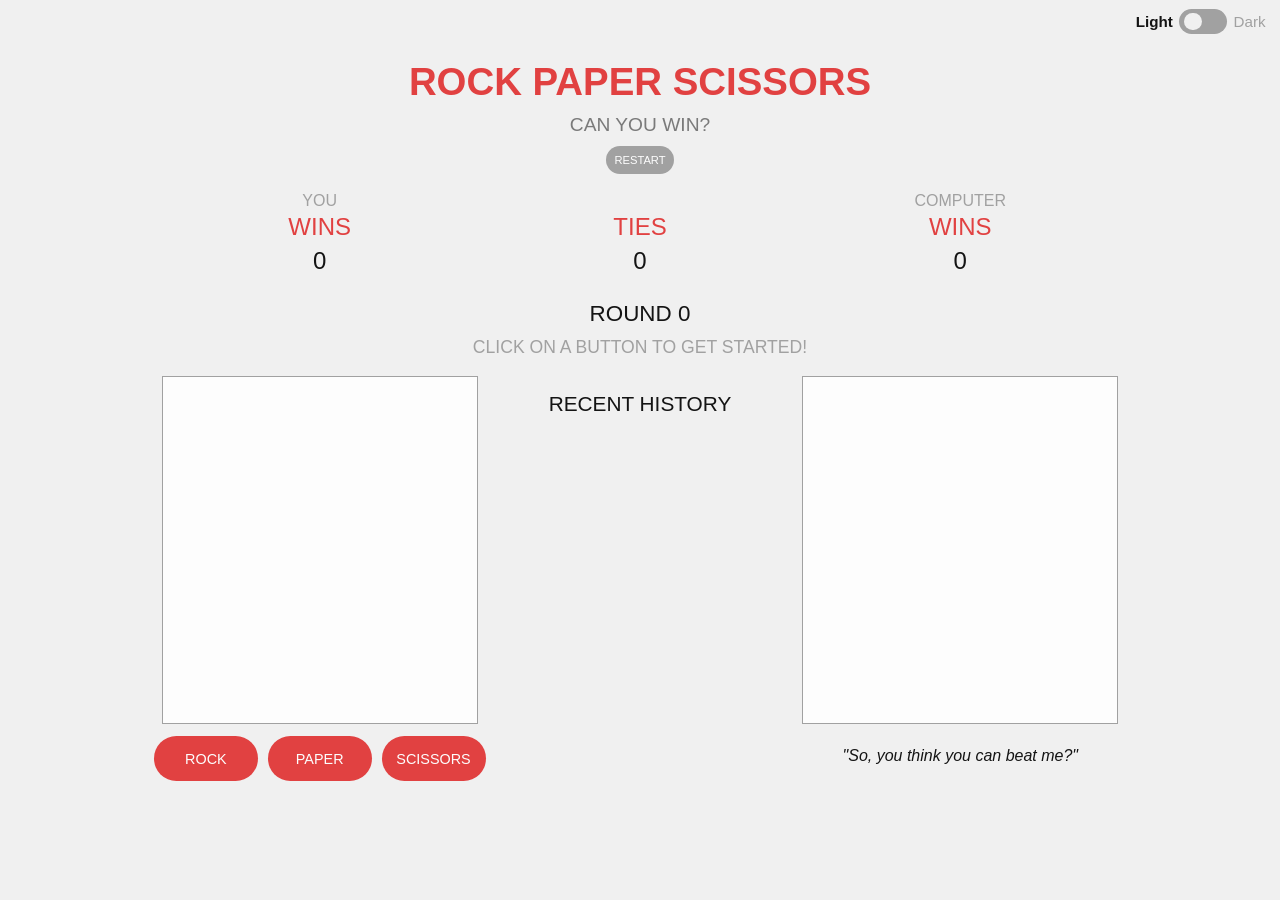
<file: index.html>
<!DOCTYPE html>
<html>
    <head>
        <title>Rock Paper Scissors</title>
        <meta charset="UTF-8"/>
        <link rel="stylesheet" type="text/css" href="style.css">
        <meta name="viewport" content="width=device-width,initial-scale=1.0">
    </head>
    <body>
        <header>
            <p class="bold-label" id="theme-light-label">Light</p>
            <label class="theme-switch">
                <input type="checkbox" id="toggle-theme">
                <span class="switch-slider"></span>
            </label>
            <p id="theme-dark-label">Dark</p>
        </header>
        <main>
            <div id="display-title">
                <h1>Rock Paper Scissors</h1>
                <p>Can you win?</p>
                <button id="restart-button">Restart</button>
            </div>
            <div id="round-number">
                <h2>Round <span>0</span></h2>
                <p>Click on a button to get started!</p>
            </div>
            <div class="score-area">
                <div class="scores" id="score-wins">
                    <p class="label">You</p>
                    <h3>Wins</h3>
                    <p id="wins-num">0</p>
                </div>
                <div class="scores" id="score-ties">
                    <h3>Ties</h3>
                    <p id="ties-num">0</p>
                </div>
                <div class="scores" id="score-losses">
                    <p class="label">Computer</p>
                    <h3>Wins</h3>
                    <p id="losses-num">0</p>
                </div>
            </div>
            <div class="choice-display-box" id="player-choice-display"></div>    
            <div id="player-choice">
                <button class="player-buttons" id="rock">Rock</button>
                <button class="player-buttons" id="paper">Paper</button>
                <button class="player-buttons" id="scissors">Scissors</button>
            </div>
            <div id="round-history">
                <h3>Recent history</h3>
            </div>
            <div class="choice-display-box" id="computer-choice-display"></div>
            <div id="computer-taunt">
                <p>"So, you think you can beat me?"</p>
            </div>
            <div id="attribution">
                <p>Icon attribution: <a href="https://www.vecteezy.com/free-vector/rock-paper-scissors">Rock Paper Scissors Vectors by Vecteezy</a></p>
            </div>
        </main>
        <script type="text/javascript" src="script.js">
        </script>
    </body>
</html>
</file>
<file: style.css>
* {
    box-sizing: border-box;
}

:root {
    --primary-color-1: rgb(195, 65, 65);
    --primary-color-2: rgb(225, 65, 65);
    --primary-color-3: rgb(255, 65, 65);
    --secondary-color: rgb(27, 155, 91);
    --tertiary-color-1: rgb(122, 122, 122);
    --tertiary-color-2: rgb(161, 161, 161);
    --tertiary-color-3: rgb(200, 200, 200);
    --tertiary-color-4: rgb(240, 240, 240);
    --base-text-color-1: rgb(20, 20, 20);
    --base-text-color-2: rgb(253, 253, 253);
    --base-default-color: rgb(253, 253, 253);
    --link-text-color: rgb(0, 0, 238);
}

.dark-mode {
    --primary-color-1: rgb(245, 74, 74);
    --primary-color-2: rgb(215, 74, 74);
    --primary-color-3: rgb(185, 74, 74);
    --secondary-color: rgb(27, 155, 91);
    --tertiary-color-1: rgb(151, 151, 151);
    --tertiary-color-2: rgb(136, 136, 136);
    --tertiary-color-3: rgb(100, 100, 100);
    --tertiary-color-4: rgb(39, 39, 39);
    --base-text-color-1: rgb(218, 218, 218);
    --base-text-color-2: rgb(218, 218, 218);
    --base-default-color: rgb(29, 29, 29); 
    --link-text-color: rgb(143, 143, 238);
}

body {
    background-color: var(--tertiary-color-4);
    font-family: "Segoe UI", sans-serif;
    font-size: 100%;
    color: var(--base-text-color-1);
}

header {
    display: flex;
    justify-content: flex-end;
    align-items: center;
}

header > p {
    font-size: 0.95rem;
    margin: 0.3rem 0.4rem;
    color: var(--tertiary-color-2);
}

.bold-label {
    color: var(--base-text-color-1);
    font-weight: bold;
}

.theme-switch { /* container of switch */
    position: relative;
    display: inline-block;
    --switch-width: 3rem;
    --switch-height: 1.6rem;
    --switch-gap-top: 0.25rem;
    --switch-gap-side: 0.3rem;
    --switch-circle-diameter: calc(var(--switch-height) - 2 * var(--switch-gap-top));
    --switch-transition-time: .3s;
    width: var(--switch-width);
    height: var(--switch-height);
}

.theme-switch input {
    opacity: 0;
    width: 0;
    height: 0;
}

.switch-slider { /* background of the switch */
    position: absolute;
    cursor: pointer;
    top: 0;
    left: 0;
    right: 0;
    bottom: 0;
    background-color: var(--tertiary-color-2);
    transition: var(--switch-transition-time);
    border-radius: calc(var(--switch-height)/2);
}

.switch-slider:before { /* switch circle */
    position: absolute;
    content: '';
    height: var(--switch-circle-diameter);
    width: var(--switch-circle-diameter);
    left: var(--switch-gap-side);
    bottom: var(--switch-gap-top);
    background-color: var(--tertiary-color-4);
    transition: var(--switch-transition-time);
    border-radius: 50%;
}

.theme-switch input:checked + .switch-slider {
    background-color: var(--primary-color-1);
}

.theme-switch input:checked + .switch-slider:before {
    transform: translateX(calc(var(--switch-width) - 2 * var(--switch-gap-side) - var(--switch-circle-diameter)));
}

main {
    display: grid;
    grid-template-areas:
    "title title"
    "score score"
    "round round"
    "player computer"
    "taunt taunt"
    "buttons buttons"
    "history history"
    "attribution attribution";
    grid-template-columns: 1fr 1fr;
    gap: 1vw;
    text-transform: uppercase;
    width: 100%;
    margin: auto;
}

#display-title {
    grid-area: title;
    text-align: center;
}

#display-title > h1 {
    margin-bottom: 0;
    color: var(--primary-color-2);
    font-size: 2.4rem;
}

#display-title > p {
    margin: 0.625rem 0;
    color: var(--tertiary-color-1);
    font-size: 1.2rem;
}

#restart-button {
    height: 1.7rem;
    width: 4.3rem;
    border: none;
    border-radius: 0.9rem;
    color: var(--base-text-color-2);
    text-transform: uppercase;
    font-size: 0.7rem;
    text-align: center;
    cursor: pointer;
    outline: none;
    background-color: var(--tertiary-color-2);
}

#restart-button:hover {
    background-color: var(--tertiary-color-1);
}

#restart-button:active {
    background-color: var(--tertiary-color-3);
}

.score-area {
    grid-area: score;
    display: grid;
    grid-template-columns: 1fr .75fr 1fr;
    gap: 1vw;
}

.scores {
    display: flex;
    flex-direction: column;
    align-items: center;
    justify-content: flex-end;
}

.scores > h3 {
    margin: 0;
    font-weight: normal;
    font-size: 1.5rem;
    color: var(--primary-color-2);
}

.scores > p {
    margin: 0.375rem auto 0.1875rem;
    font-size: 1.5rem;
}

.scores > p.label {
    font-size: 1rem;
    color: var(--tertiary-color-2);
}

#round-number {
    grid-area: round;
    text-align: center;
}

#round-number > h2 {
    font-size: 1.4rem;
    font-weight: normal;
    margin: 0.625rem 0;
}

#round-number > p {
    font-size: 1.1rem;
    margin: 0.3125rem 0;
    color: var(--tertiary-color-2);
}

.choice-display-box {
    border: 1px solid var(--tertiary-color-2);
    margin: 0 5%;
    background-color: var(--base-default-color);
    display: flex;
    justify-content: center;
    align-items: center;
}

.choice-display-box:before { /* to fix box aspect ratio while allowing content */
    content: '';
    padding-bottom: 110%;
    float: left;
}

.choice-display-box:after { /* how it works: https://keithjgrant.com/posts/2017/03/aspect-ratios/ */
    content: '';
    clear: left;
}

#player-choice-display {
    grid-area: player;
}

#computer-choice-display {
    grid-area: computer;
}

.display-img {
    width: 80%;
    height: auto;
    animation-name: rotate;
    animation-duration: .3s;
    animation-direction: alternate;
    animation-iteration-count: 5;
    animation-fill-mode: forwards;
}

#display-player {
    transform: rotate(-20deg);
    transform-origin: left;
}

#display-computer {
    transform: rotate(20deg);
    transform-origin: right;
}

@keyframes rotate {
    100% {
        transform: rotate(0deg);
    }
}

#player-choice {
    grid-area: buttons;
    display: flex;
    justify-content: space-evenly;
}

#computer-taunt {
    grid-area: taunt;
    align-self: center;
    justify-self: center;
    text-transform: initial;
}

#computer-taunt > p {
    font-size: 1rem;
    font-style: italic;
    margin: 0.375rem 0 0.75rem;
}

.player-buttons {
    height: 2.8125rem;
    width: 6.5rem;
    border: none;
    border-radius: 1.4rem;
    color: var(--base-text-color-2);
    text-transform: uppercase;
    font-size: 0.9rem;
    text-align: center;
    cursor: pointer;
    outline: none;
    background-color: var(--primary-color-2);
}

.player-buttons:hover {
    background-color: var(--primary-color-1);
}

.player-buttons:active {
    background-color: var(--primary-color-3);
}

#round-history {
    grid-area: history;
    display: flex;
    flex-direction: column;
    align-items: center;
}

#round-history > h3 {
    font-weight: normal;
    font-size: 1.3rem;
    margin: 1rem 0 0.5rem;
}

.round-history-entry {
    display: flex;
    align-items: center;
    margin: 0.2rem 0;
}

.round-history-entry > p {
    font-size: 1.2rem;
    padding: 0.5rem 1.5rem;
    margin: 0;
    border-top: 1px solid var(--tertiary-color-2);
    color: var(--tertiary-color-2)
}

#history-top > p {
    border-top: none;
}

.history-img {
    height: 2.2rem;
    width: 2.2rem;
    margin: 0 1.5rem;
}

#attribution {
    grid-area: attribution;
    visibility: hidden;
    text-align: center;
    text-transform: initial;
    font-size: 0.5rem;
    margin: 1rem 0 0;
}

#attribution a {
    color: var(--link-text-color);
}

@media only screen and (min-width: 768px) {
    main {
        grid-template-areas:
        "title title title"
        "score score score"
        "round round round"
        "player history computer"
        "buttons history taunt"
        "attribution attribution attribution"; 
        grid-template-columns: 1fr .65fr 1fr;
        max-width: none;
    }

    .score-area {
        grid-template-columns: 1fr .65fr 1fr;
    }

    .player-buttons {
        width: 5.625rem;
    }
    
    .history-img {
        margin: 0 0.8rem;
    }
}

 @media only screen and (min-width: 992px) {
    main {
        grid-template-columns: 1fr .75fr 1fr;
        max-width: 992px;
    }
    
    .score-area {
        grid-template-columns: 1fr .75fr 1fr;
    }

    .player-buttons {
        width: 6.5rem;
    }

    .history-img {
        margin: 0 1.5rem;
    }
}
</file>
